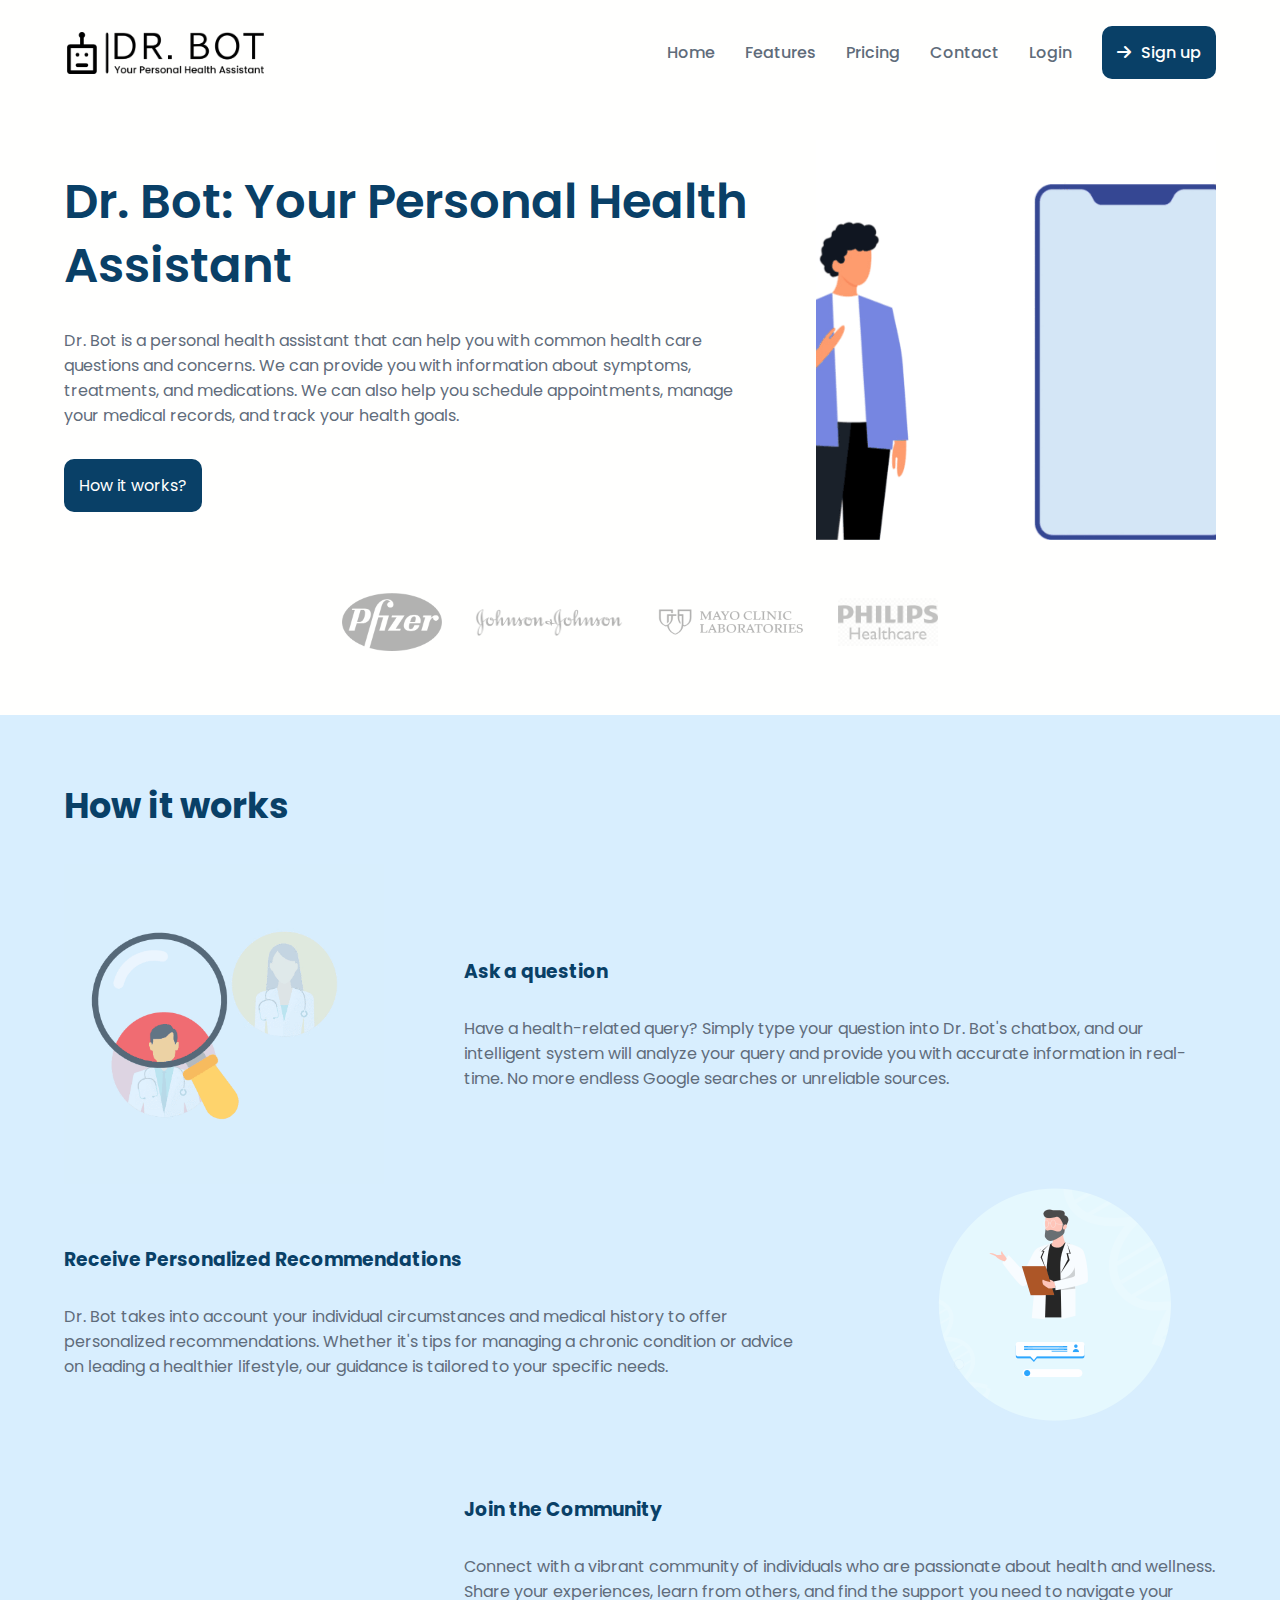
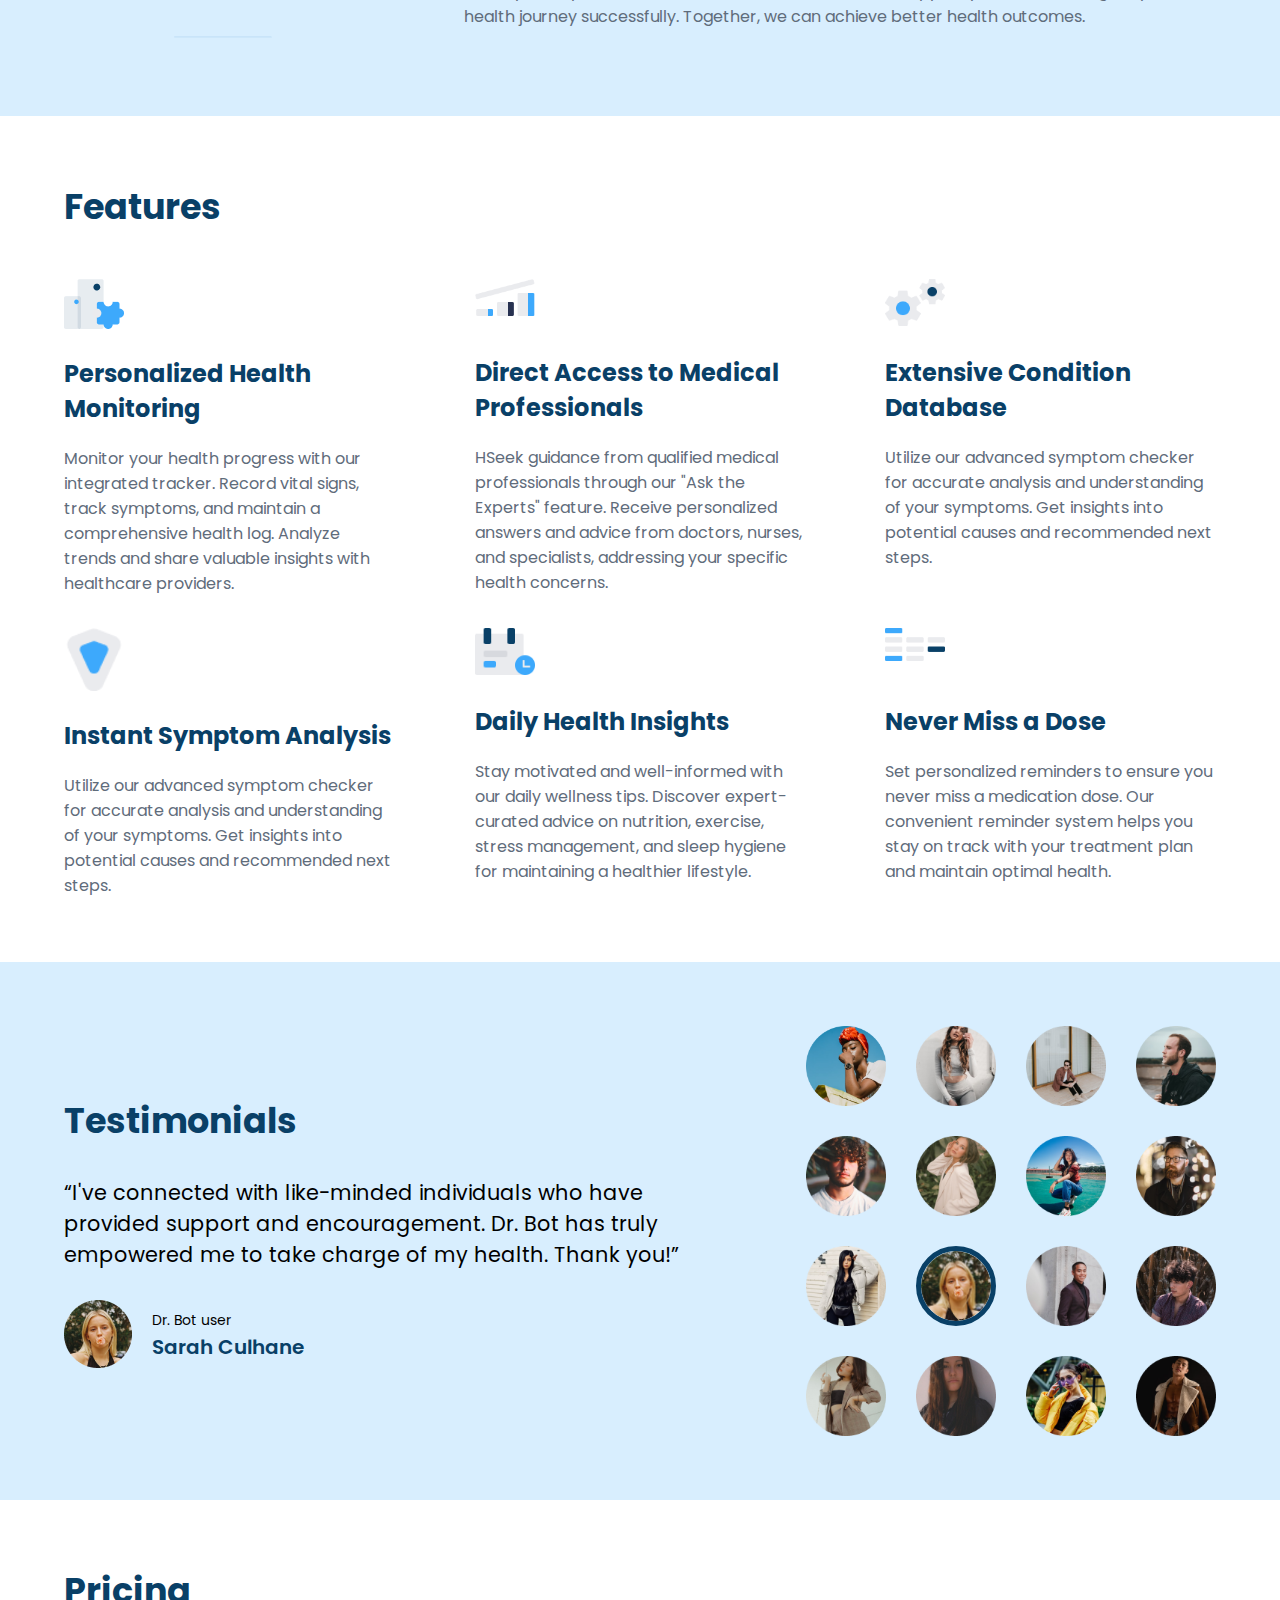
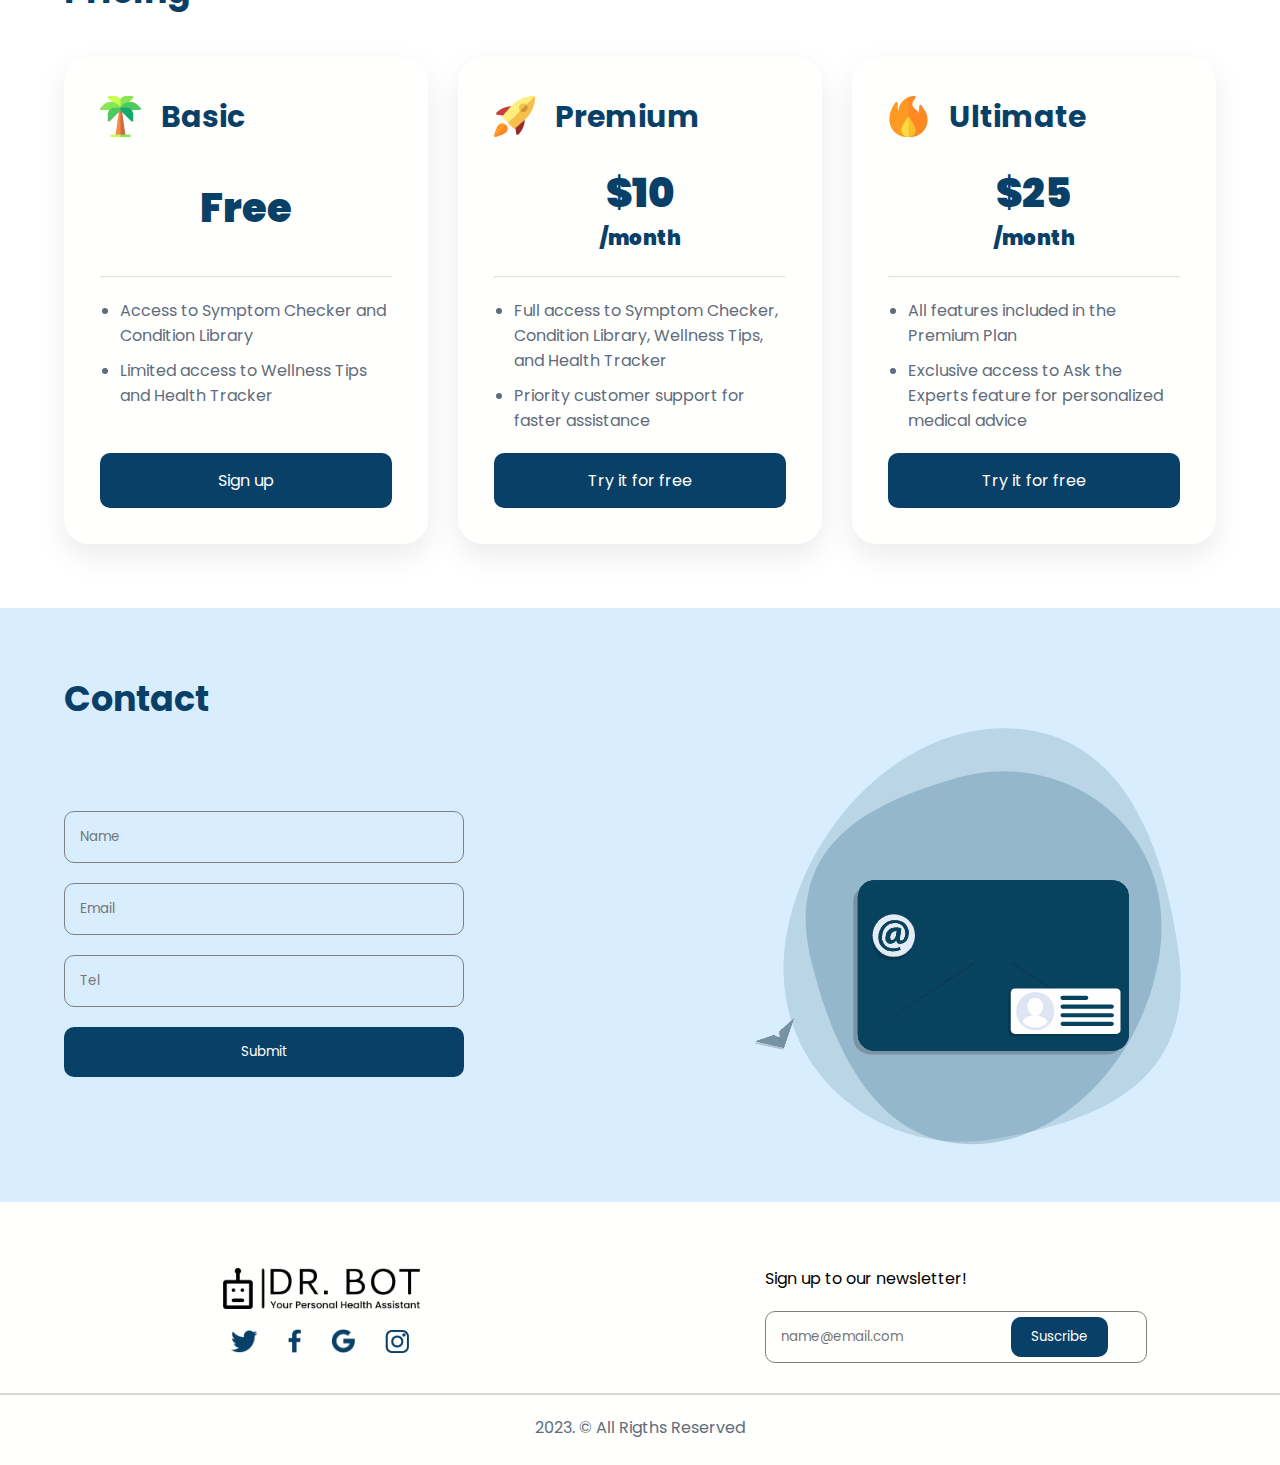
<file: index.html>
<!DOCTYPE html>
<html lang="en">

<head>
  <meta charset="UTF-8" />
  <meta http-equiv="X-UA-Compatible" content="IE=edge" />
  <meta name="viewport" content="width=device-width, initial-scale=1.0" />
  <title>Dr. Bot: Your Personal Health Assistant</title>
  <link rel="stylesheet" href="/assets/styles.css" />
  <link rel="stylesheet" href="/assets/mediaqueries.css" />
  <link rel="stylesheet" href="/assets/animations.css">
  <link rel="stylesheet" href="https://cdnjs.cloudflare.com/ajax/libs/font-awesome/6.4.0/css/all.min.css">
</head>

<body>
  <header>
    <img class="logo" src="/assets/img/logo.png" alt="Logo" />
    <nav class="navbar">
      <label for="menu-toggle" class="navbar__menu-label">
        <img src="/assets/img/menu.png" alt="menu icon" class="navbar__menu-icon" />
      </label>
      <input type="checkbox" id="menu-toggle" />
      <ul class="navbar__list">
        <li><a href="#hero">Home</a></li>
        <li><a href="#features">Features</a></li>
        <li><a href="#pricing">Pricing</a></li>
        <li><a href="#contact">Contact</a></li>
        <li><a href="/login.html">Login</a></li>
        <li><a class="btn" href="/signup.html"><i class="fa-solid fa-arrow-right"></i>Sign up</a></li>
      </ul>
      <div class="overlay"></div>
    </nav>
  </header>

  <main>
    <!-- Heros section -->
    <div id="hero">
      <div class="hero__first-section">
        <div class="hero__info">
          <h1>Dr. Bot: Your Personal Health Assistant</h1>
          <p>
            Dr. Bot is a personal health assistant that can help you with common
            health care questions and concerns. We can provide you with
            information about symptoms, treatments, and medications. We can also
            help you schedule appointments, manage your medical records, and
            track your health goals.
          </p>
          <div class="hero__info__btn">
            <a class="btn" href="#hiw">How it works?</a>
          </div>
        </div>
        <div class="hero__image">
          <img src="/assets/img/Hero/Doctor Front Page.gif" alt="Virtual Health Assistant">
        </div>
      </div>
      <div class="hero__companies">
        <img src="/assets/img/Hero/Pfizer.png" alt="">
        <img src="/assets/img/Hero/Johnson & Johnson.png" alt="">
        <img src="/assets/img/Hero/Mayo Clinic Laboratory.png" alt="">
        <img src="/assets/img/Hero/Philips.jpg" alt="">
      </div>
    </div>
    <!-- Compañies sections -->

    <!-- How it works section -->
    <div id="hiw">
      <div class="hiw__container">
        <h2>How it works</h2>
        <div class="hiw-sections">
          <div class="hiw__section">
            <img src="/assets/img/How it works/Ask a question.gif" alt="">
            <div class="hiw__section__description">
              <h3>Ask a question</h3>
              <p>Have a health-related query? Simply type your question into Dr. Bot's chatbox, and our intelligent
                system will analyze
                your query and provide you with accurate information in real-time. No more endless Google searches or
                unreliable
                sources.</p>
            </div>
          </div>
          <div class="hiw__section">
            <div class="hiw__section__description">
              <h3>Receive Personalized Recommendations</h3>
              <p>Dr. Bot takes into account your individual circumstances and medical history to offer personalized
                recommendations.
                Whether it's tips for managing a chronic condition or advice on leading a healthier lifestyle, our
                guidance is tailored
                to your specific needs.</p>
            </div>
            <img src="/assets/img/How it works/Receive Personalized Recommendations.gif" alt="">
          </div>
          <div class="hiw__section">
            <img src="/assets/img/How it works/Join the Community.gif" alt="">
            <div class="hiw__section__description">
              <h3>Join the Community</h3>
              <p>Connect with a vibrant community of individuals who are passionate about health and wellness. Share
                your experiences,
                learn from others, and find the support you need to navigate your health journey successfully. Together,
                we can achieve
                better health outcomes.</p>
            </div>
          </div>
        </div>
      </div>
    </div>


    <!-- Features section -->
    <div id="features">
      <h2>Features</h2>
      <div class="features__container">
        <div class="features__feature">
          <div class="features__feature__image">
            <img src="/assets/img/Features/Personalized Health Monitoring.png" alt="">
          </div>
          <h3>Personalized Health Monitoring</h3>
          <p>Monitor your health progress with our integrated tracker. Record vital signs, track symptoms, and maintain
            a
            comprehensive health log. Analyze trends and share valuable insights with healthcare providers.</p>
        </div>
        <div class="features__feature">
          <div class="features__feature__image">
            <img src="/assets/img/Features/Direct Access to Medical Professionals.png" alt="">
          </div>
          <h3>Direct Access to Medical Professionals</h3>
          <p>HSeek guidance from qualified medical professionals through our "Ask the Experts" feature. Receive
            personalized answers
            and advice from doctors, nurses, and specialists, addressing your specific health concerns.</p>
        </div>
        <div class="features__feature">
          <div class="features__feature__image">
            <img src="/assets/img/Features/Extensive Condition Database.png" alt="">
          </div>
          <h3>Extensive Condition Database</h3>
          <p>Utilize our advanced symptom checker for accurate analysis and understanding of your symptoms. Get insights
            into
            potential causes and recommended next steps.</p>
        </div>
        <div class="features__feature">
          <div class="features__feature__image">
            <img src="/assets/img/Features/Instant Symptom Analysis.png" alt="">
          </div>
          <h3>Instant Symptom Analysis</h3>
          <p>Utilize our advanced symptom checker for accurate analysis and understanding of your symptoms. Get insights
            into
            potential causes and recommended next steps.</p>
        </div>
        <div class="features__feature">
          <div class="features__feature__image">
            <img src="/assets/img/Features/Daily Health Insights.png" alt="">
          </div>
          <h3>Daily Health Insights</h3>
          <p>Stay motivated and well-informed with our daily wellness tips. Discover expert-curated advice on nutrition,
            exercise,
            stress management, and sleep hygiene for maintaining a healthier lifestyle.</p>
        </div>
        <div class="features__feature">
          <div class="features__feature__image">
            <img src="/assets/img/Features/Never Miss a Dose.png" alt="">
          </div>
          <h3>Never Miss a Dose</h3>
          <p>Set personalized reminders to ensure you never miss a medication dose. Our convenient reminder system helps
            you stay on
            track with your treatment plan and maintain optimal health.</p>
        </div>
      </div>
    </div>

    <!-- Testimonials section -->
    <div id="testimonials">
      <div class="testimonials__container">
        <div class="testimonials__description">
          <h2>Testimonials</h2>
          <p>“I've connected with like-minded individuals who have provided support and encouragement. Dr. Bot has truly
            empowered me
            to take charge of my health. Thank you!”</p>
          <div class="testimonials__description__user">
            <img src="/assets/img/Testimonials/Sarah Culhane.png" alt="">
            <div class="testimonials__description__user__name">
              <span>Dr. Bot user</span>
              <p>Sarah Culhane</p>
            </div>
          </div>
        </div>
        <div class="testimonials__images">
          <img src="/assets/img/Testimonials/Testimonial 1.png" alt="">
          <img src="/assets/img/Testimonials/Testimonial 2.png" alt="">
          <img src="/assets/img/Testimonials/Testimonial 3.png" alt="">
          <img src="/assets/img/Testimonials/Testimonial 4.png" alt="">
          <img src="/assets/img/Testimonials/Testimonial 5.png" alt="">
          <img src="/assets/img/Testimonials/Testimonial 6.png" alt="">
          <img src="/assets/img/Testimonials/Testimonial 7.png" alt="">
          <img src="/assets/img/Testimonials/Testimonial 8.png" alt="">
          <img src="/assets/img/Testimonials/Testimonial 9.png" alt="">
          <img class="testimonials__images__selected" src="/assets/img/Testimonials/Sarah Culhane.png" alt="">
          <img src="/assets/img/Testimonials/Testimonial 10.png" alt="">
          <img src="/assets/img/Testimonials/Testimonial 11.png" alt="">
          <img src="/assets/img/Testimonials/Testimonial 12.png" alt="">
          <img src="/assets/img/Testimonials/Testimonial 13.png" alt="">
          <img src="/assets/img/Testimonials/Testimonial 14.png" alt="">
          <img src="/assets/img/Testimonials/Testimonial 15.png" alt="">
        </div>
      </div>
    </div>

    <!-- Pricing section -->
    <div id="pricing">
      <div class="pricing__container">
        <h2>Pricing</h2>
        <div class="pricing__cards">
          <div class="pricing__card">
            <div class="pricing__card__title">
              <img src="/assets/img/Pricing/Basic.png" alt="">
              <h4>Basic</h4>
            </div>
            <div class="pricing__card__price">
              <span>Free</span>
              <p></p>
            </div>
            <div class="pricing__card__description">
              <hr>
              <ul>
                <li>Access to Symptom Checker and Condition Library</li>
                <li>Limited access to Wellness Tips and Health Tracker</li>
              </ul>
            </div>
            <a class="btn" href="/signup.html">Sign up</a>
          </div>
          <div class="pricing__card">
            <div class="pricing__card__title">
              <img src="/assets/img/Pricing/Premium.png" alt="">
              <h4>Premium</h4>
            </div>
            <div class="pricing__card__price">
              <span>$10</span>
              <p>/month</p>
            </div>
            <div class="pricing__card__description">
              <hr>
              <ul>
                <li>Full access to Symptom Checker, Condition Library, Wellness Tips, and Health Tracker</li>
                <li>Priority customer support for faster assistance</li>
              </ul>
            </div>
            <a class="btn" href="/signup.html">Try it for free</a>
          </div>
          <div class="pricing__card">
            <div class="pricing__card__title">
              <img src="/assets/img/Pricing/Ultimate.png" alt="">
              <h4>Ultimate</h4>
            </div>
            <div class="pricing__card__price">
              <span>$25</span>
              <p>/month</p>
            </div>
            <div class="pricing__card__description">
              <hr>
              <ul>
                <li>All features included in the Premium Plan</li>
                <li>Exclusive access to Ask the Experts feature for personalized medical advice</li>
              </ul>
            </div>
            <a class="btn" href="/signup.html">Try it for free</a>
          </div>
        </div>
      </div>
    </div>

    <!-- Contact section -->
    <div id="contact">
      <div class="contact__container">
        <h2>Contact</h2>
        <div class="contact__container__section">
          <div class="contact__form">
            <form>
              <label for="name">Name</label>
              <input type="text" id="name" required placeholder="Name">
              <label for="email">Email</label>
              <input type="email" id="email" placeholder="Email">
              <label for="tel">Tel</label>
              <input type="text" id="tel" placeholder="Tel">
              <button class="btn">Submit</button>
            </form>
          </div>
          <div class="contact__image">
            <img src="/assets/img/Contact.gif" alt="">
          </div>
        </div>
      </div>
    </div>
  </main>

  <footer>
    <div class="footer__description">
      <img class="logo" src="/assets/img/logo.png" alt="">
      <!-- <p>Your Personal Health Assistant</p> -->
      <div class="footer__description__socials">
        <a href="#"><img src="/assets/img/Socials/-Twitter.png" alt=""></a>
        <a href="#"><img src="/assets/img/Socials/-Facebook.png" alt=""></a>
        <a href="#"><img src="/assets/img/Socials/Google.png" alt=""></a>
        <a href="#"><img src="/assets/img/Socials/Instagram.png" alt=""></a>
      </div>
    </div>
    <div class="footer__suscribe">
      <p>Sign up to our newsletter!</p>
      <form action="">
        <input type="email" placeholder="name@email.com">
        <button class="btn footer__btn">Suscribe</button>
      </form>
    </div>
    <div class="footer__final">
      <hr class="hr">
      <span>2023. © All Rigths Reserved</span>
    </div>
  </footer>
</body>

</html>
</file>
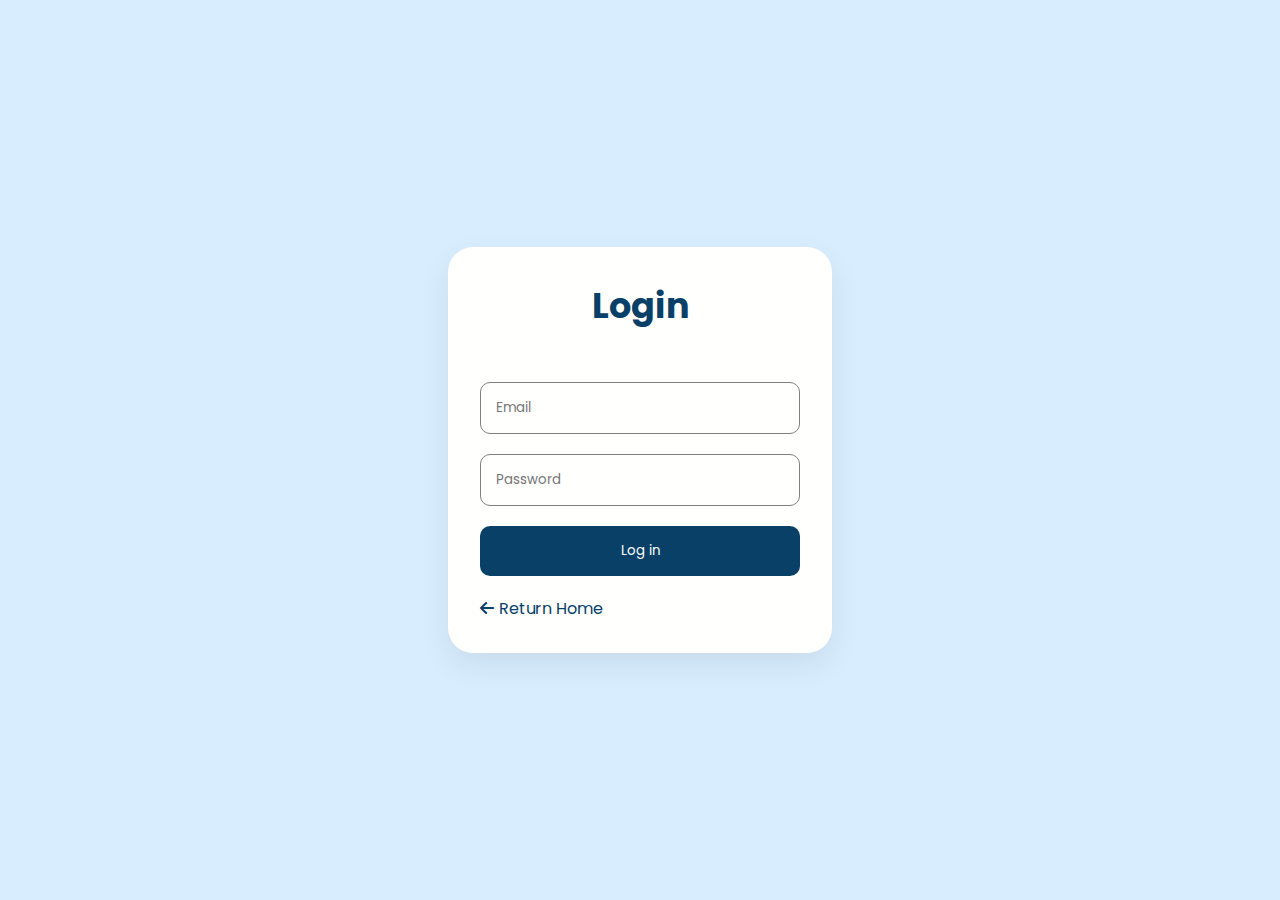
<file: login.html>
<!DOCTYPE html>
<html lang="en" id="login">

<head>
    <meta charset="UTF-8">
    <meta name="viewport" content="width=device-width, initial-scale=1.0">
    <title>Login | Dr. Bot</title>
    <link rel="stylesheet" href="/assets/styles.css" />
    <link rel="stylesheet" href="/assets/animations.css">
    <link rel="stylesheet" href="https://cdnjs.cloudflare.com/ajax/libs/font-awesome/6.4.0/css/all.min.css">
</head>

<body>
    <main>
        <div class="login__form">
            <h1>Login</h1>
            <form action="">
                <input type="email" placeholder="Email" name="email" required>
                <input type="password" name="password" id="password" placeholder="Password" readonly>
                <button class="btn" type="submit">Log in</button>
                <div class="form__return">
                    <a href="/index.html"><i class="fa-solid fa-arrow-left"></i>Return Home</a>
                </div>
            </form>
        </div>
    </main>
</body>

</html>
</file>
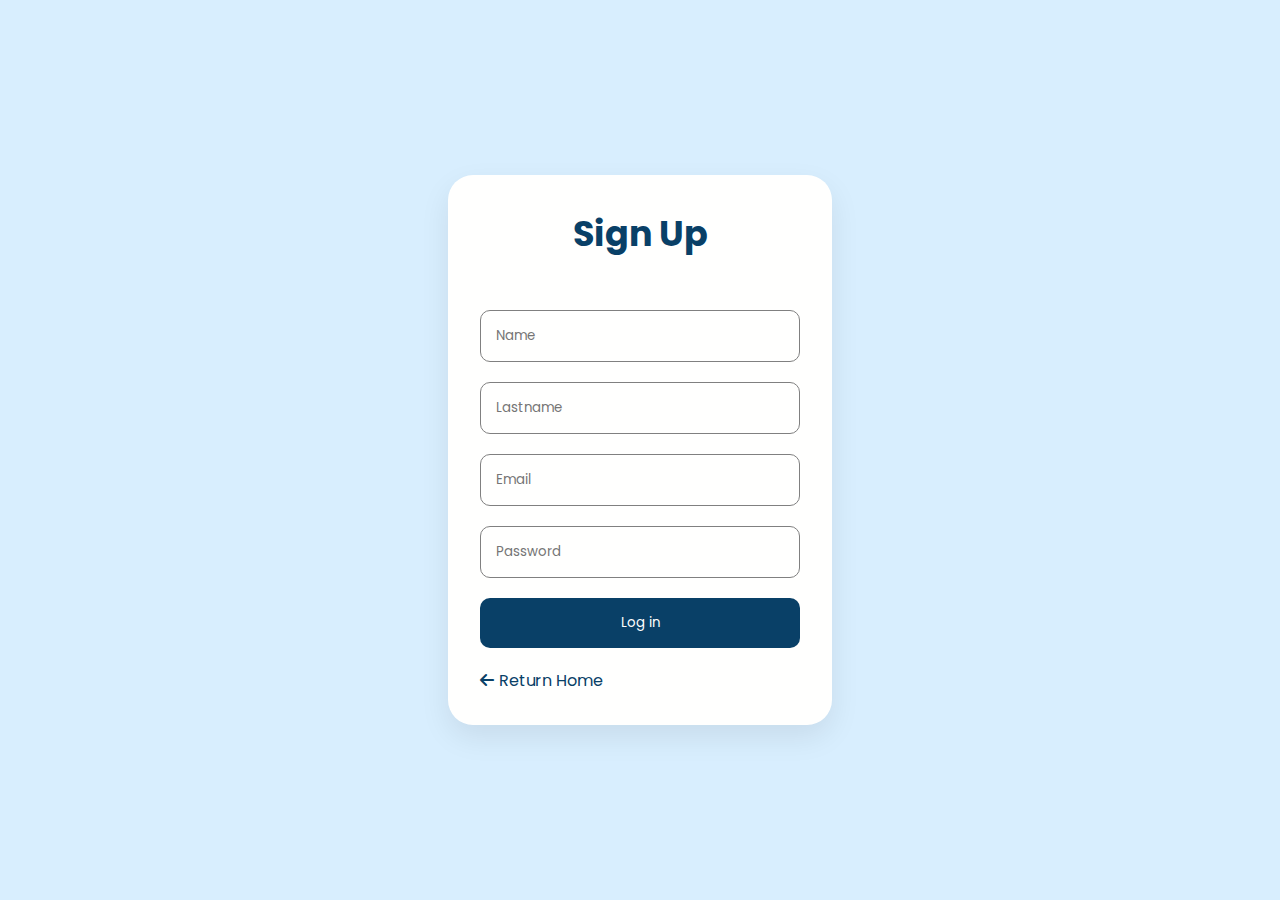
<file: signup.html>
<!DOCTYPE html>
<html lang="en" id="signup">

<head>
    <meta charset="UTF-8">
    <meta name="viewport" content="width=device-width, initial-scale=1.0">
    <title>Sign Up | Dr. Bot</title>
    <link rel="stylesheet" href="/assets/styles.css" />
    <link rel="stylesheet" href="/assets/animations.css">
    <link rel="stylesheet" href="https://cdnjs.cloudflare.com/ajax/libs/font-awesome/6.4.0/css/all.min.css">
</head>

<body>
    <main>
        <div class="signup__form">
            <h1>Sign Up</h1>
            <form action="">
                <input type="text" name="name" id="name" placeholder="Name" required>
                <input type="text" name="lastname" id="lastname" placeholder="Lastname" required>
                <input type="email" placeholder="Email" name="email" required>
                <input type="password" name="password" id="password" placeholder="Password" readonly>
                <button class="btn" type="submit">Log in</button>
                <div class="form__return">
                    <a href="/index.html"><i class="fa-solid fa-arrow-left"></i>Return Home</a>
                </div>
            </form>
        </div>
    </main>
</body>

</html>
</file>
<file: assets/styles.css>
@import url('https://fonts.googleapis.com/css2?family=Poppins:wght@300;400;700&display=swap');

:root {
    --background: #fffffe;
    --headline: #094067;
    --paragraph: #5f6c7b;
    --button: #3da9fc;
    --button-text: #fffffe;
    --secondary: #d8eefe;
}

* {
    margin: 0;
    padding: 0;
    box-sizing: border-box;
    font-family: "Poppins", sans-serif;
    text-decoration: none;
    list-style-type: none;
    /* caret-color: transparent; */
}

header {
    background-color: var(--background);
    display: flex;
    flex-direction: row;
    justify-content: space-between;
    align-items: center;
    top: 0;
    padding: 2rem 5%;
    z-index: 1;
}

.logo {
    width: 200px;
}

.navbar {
    display: flex;
}

.navbar__list {
    display: flex;
    flex-direction: row;
    align-items: center;
    gap: 30px;
}

.navbar__list a {
    color: var(--paragraph);
    font-size: 16px;
    font-weight: 500;
}

.fa-arrow-right {
    color: var(--button-text);
}

.navbar__list li:last-child a {
    color: var(--button-text);
}

.btn {
    border: none;
    border-radius: 10px;
    background-color: var(--headline);
    padding: 15px;
    text-align: center;
    color: var(--button-text);
    cursor: pointer;
}

.btn i {
    padding-right: 10px;
}

.navbar__menu-icon,
#menu-toggle {
    display: none;
}

/* Main */

main {
    display: flex;
    flex-direction: column;
    align-items: center;
    justify-content: center;
}

/* Hero section */
#hero {
    display: flex;
    flex-direction: column;
    justify-content: center;
    background: var(--background);
    padding: 5%;
    width: 100%;
    justify-content: space-around;
    align-items: center;
}

.hero__first-section {
    display: flex;
    flex-direction: row;
    justify-content: space-between;
    max-width: 1200px;
    gap: 20px;
}

.hero__info {
    display: flex;
    flex-direction: column;
    gap: 30px;
    width: 60%;
}

.hero__info h1 {
    font-weight: 600;
    font-size: 3rem;
    color: var(--headline);
    line-height: 4rem;
}

.hero__info p {
    color: var(--paragraph);
    padding-bottom: 15px;
}

.hero__image img {
    width: 400px;
    margin-top: -30px;
    margin-bottom: 30px;
}

.hero__companies {
    display: flex;
    flex-wrap: wrap;
    align-items: center;
    justify-content: center;
    column-gap: 2rem;
    padding-top: 1rem;
}

.hero__companies img {
    width: 150px;
    opacity: 0.3;
}

.hero__companies img:nth-child(1),
.hero__companies img:nth-child(4) {
    width: 100px;
}

/* How it works */

#hiw {
    display: flex;
    flex-direction: column;
    gap: 3rem;
    background: var(--secondary);
    padding: 5%;
    width: 100%;
    justify-content: space-around;
    align-items: center;
}

#hiw h2 {
    color: var(--headline);
    font-size: 35px;
}

.hiw__container {
    display: flex;
    flex-direction: column;
    gap: 2rem;
    max-width: 1200px;
}

.hiw-sections {
    display: flex;
    flex-direction: column;
}

.hiw-sections img {
    width: 20rem;
}

.hiw__section {
    display: flex;
    flex-direction: row;
    align-items: center;
    gap: 5rem;
}

.hiw__section:nth-child(2) {
    margin-top: -2rem;
}

.hiw__section__description {
    display: flex;
    flex-direction: column;
    gap: 30px;
}

.hiw__section__description h3 {
    color: var(--headline);
}

.hiw__section__description p {
    text-align: left;
    color: var(--paragraph);
}

/* Features section */

#features {
    padding: 5%;
    /* max-width: 1200px; */
}

#features h2 {
    text-align: left;
    color: var(--headline);
    font-size: 35px;
    margin-bottom: 4%;
}

.features__container {
    display: grid;
    grid-template-columns: 1fr 1fr 1fr;
    gap: 2rem 5rem;
    max-width: 1200px;
}

.features__feature {
    display: flex;
    flex-direction: column;
    gap: 20px;
}

.features__feature img {
    width: 60px;
}

.features__feature__image {
    min-height: 3.5rem;
}

.features__feature h3 {
    font-weight: 700;
    font-size: 24px;
    color: var(--headline);
}

.features__feature p {
    color: var(--paragraph);
}

/* Testimonials section */

#testimonials {
    background-color: var(--secondary);
    padding: 5%;
    width: 100%;
    display: flex;
    justify-content: space-around;
}

.testimonials__container {
    display: flex;
    flex-direction: row;
    gap: 5rem;
    /* padding: 5% 10%; */
    max-width: 1200px;
    align-items: center;
}

.testimonials__description {
    display: flex;
    flex-direction: column;
    text-align: left;
    justify-content: start;
    gap: 30px;
}

.testimonials__description h2 {
    color: var(--headline);
    font-size: 35px;
}

.testimonials__description p {
    font-size: 1.3rem;
}

.testimonials__description__user {
    display: flex;
    gap: 20px;
    align-items: center;
}

.testimonials__description__user p {
    font-size: 20px;
    color: var(--headline);
    font-weight: 600;
}

.testimonials__description__user span {
    font-size: 14px;
}

.testimonials__images {
    display: grid;
    grid-template-columns: repeat(4, 1fr);
    grid-template-rows: repeat(4, 1fr);
    gap: 30px;
}

.testimonials__images img {
    width: 80px;
}

.testimonials__images__selected {
    border: 5px solid var(--headline);
    border-radius: 50px;
}

/* Pricing section */

#pricing {
    padding: 5%;
}

.pricing__container {
    max-width: 1200px;

}

#pricing h2 {
    color: var(--headline);
    font-size: 35px;
    padding-bottom: 40px;
}

.pricing__cards {
    display: grid;
    grid-template-columns: 1fr 1fr 1fr;
    gap: 30px;
}

.pricing__card {
    display: flex;
    flex-direction: column;
    background-color: var(--background);
    box-shadow: 0px 12px 30px rgba(8, 10, 10, 0.08);
    border-radius: 25px;
    gap: 20px;
    padding: 10%;
}

.pricing__card__title {
    display: flex;
    flex-direction: row;
    align-items: center;
    gap: 20px;
}

.pricing__card__title h4 {
    font-size: 30px;
    color: var(--headline);
}

.pricing__card__price {
    display: flex;
    flex-direction: column;
    justify-content: center;
    align-items: center;
    min-height: 6rem;
}

.pricing__card__price span {
    color: var(--headline);
    font-size: 40px;
    font-weight: 900;
}

.pricing__card__price p {
    color: var(--headline);
    font-size: 20px;
    font-weight: 900;
}

.pricing__card__description {
    display: flex;
    flex-direction: column;
    gap: 20px;
    height: -webkit-fill-available;
}

.pricing__card__description hr {
    opacity: 0.3;
}

.pricing__card__description ul {
    display: flex;
    flex-direction: column;
    padding-left: 20px;
    gap: 10px;
    color: var(--paragraph);
}

.pricing__card__description li {
    list-style-type: disc;
}

.pricing__card a {
    color: var(--button-text);
    font-size: 16px;
    font-weight: 400;
    padding: 15px 5px;
}

/* Concact section */
#contact {
    display: flex;
    flex-direction: column;
    background-color: var(--secondary);
    padding: 5% 5% 3% 5%;
    width: 100%;
    justify-content: space-around;
    align-items: center;
}

.contact__container {
    display: flex;
    flex-direction: column;
    max-width: 1200px;
    width: 100%;
}

#contact h2 {
    color: var(--headline);
    font-size: 35px;
    text-align: left;
}

.contact__container__section {
    display: flex;
    justify-content: space-between;
    flex-direction: row;
    align-items: center;
    gap: 3rem;
}

.contact__form {
    display: flex;
    flex-direction: column;
}

.contact__form form {
    display: flex;
    flex-direction: column;
    gap: 20px;
}

.contact__form form label {
    display: none;
}

.contact__form form input {
    width: 25rem;
    padding: 15px;
    border-radius: 10px;
    border: 1px solid grey;
    background-color: transparent;
}

.contact__image img {
    max-width: 500px;
}

/* Footer */
footer {
    background-color: var(--background);
    display: grid;
    grid-template-columns: 1fr 1fr;
    align-items: center;
    justify-items: center;
    padding: 5% 0 2% 0;
    row-gap: 30px;
}



.footer__description {
    display: flex;
    flex-direction: column;
    gap: 20px;
}

.logo {
    width: 200px;
}

.footer__description__socials {
    display: flex;
    gap: 30px;
    align-items: center;
    justify-content: center;
}

.footer__description__socials a img {
    width: 1.5rem;
    height: fit-content;
}

.footer__description__socials a:nth-child(1) img {
    width: 1.7rem;
}

.footer__description__socials a:nth-child(2) img {
    width: 0.8rem;
}

.footer__suscribe {
    display: flex;
    flex-direction: column;
    gap: 20px;
    grid-column: 2/3;
}

.footer__suscribe form input {
    width: 98%;
    padding: 15px;
    border-radius: 10px;
    border: 1px solid grey;
    background-color: transparent;
}

.footer__final {
    width: 100%;
    grid-column: 1/3;
    display: flex;
    flex-direction: column;
    gap: 20px;
}

.hr {
    border: 1px solid rgba(128, 128, 128, 0.315);
}

.footer__final span {
    text-align: center;
    color: var(--paragraph);
}

.footer__btn {
    position: relative;
    margin-left: -36%;
    padding: 10px 20px;
}

/* Login page */

#login main,
#signup main {
    background-color: var(--secondary);
    display: flex;
    align-items: center;
    justify-content: center;
    flex-direction: column;
    height: 100vh;
}

.login__form,
.signup__form {
    display: flex;
    flex-direction: column;
    justify-content: center;
    align-items: center;
    gap: 50px;
    background-color: var(--background);
    box-shadow: 0px 12px 30px rgba(8, 10, 10, 0.08);
    border-radius: 25px;
    padding: 2rem;
    width: 30%;
    min-width: 300px;
}

.login__form h1,
.signup__form h1 {
    color: var(--headline);
    font-size: 35px;
}

.login__form form,
.signup__form form {
    display: flex;
    flex-direction: column;
    gap: 20px;
    width: 100%;
}

.login__form form input,
.signup__form form input {
    width: 100%;
    padding: 15px;
    border-radius: 10px;
    border: 1px solid grey;
    background-color: transparent;
}

.login__form .fa-arrow-left,
.signup__form .fa-arrow-left {
    color: var(--headline);
    padding-right: 5px;
}

.login__form a,
.signup__form a {
    color: var(--headline);
}
</file>
<file: assets/mediaqueries.css>
:root {
    --background: #fffffe;
    --headline: #094067;
    --paragraph: #5f6c7b;
    --button: #3da9fc;
    --button-text: #fffffe;
    --secondary: #d8eefe;
}

/*Large Breapoint*/
@media (max-width: 992px) {

    .navbar__list {
        width: 80%;
        max-width: 600px;
        height: 100%;
        position: absolute;
        flex-direction: column;
        top: 0;
        left: 0;
        right: 0;
        align-items: left;
        display: none;
        background-color: var(--secondary);
        padding: 10%;
        box-shadow: 0 7px 10px rgba(0, 0, 0, 0.05);
        border-right: 0.5px solid var(--headline);
        z-index: 2;
    }

    .navbar__list li:last-child {
        margin: 15px;
    }

    .navbar__menu-icon {
        display: block;
        height: 30px;
        width: 30px;
        cursor: pointer;
        position: relative;
        z-index: 2;
    }

    #menu-toggle:checked~.navbar__list {
        display: flex;
    }

    /* Hero section */
    #hero {
        flex-direction: column;
    }

    .hero__info {
        width: 100%;
    }

    .hero__image {
        display: none;
    }

    .hero__companies {
        padding-top: 3rem;
    }

    /* How it works section */
    .hiw-sections {
        gap: 60px;
    }

    #hiw h2 {
        text-align: center;
    }

    /* Features section */

    .features {
        display: grid;
        grid-template-columns: 1fr 1fr;
        gap: 2rem 5rem;
    }

    .features__feature__image {
        max-height: 3.5rem;
    }

    #features h2 {
        text-align: center;
    }

    /* Testimonial section */

    .testimonials__container {
        gap: 2rem;
    }

    .testimonials__images {
        gap: 20px;
    }

    /* Pricing section */

    .pricing__cards {
        grid-template-columns: 1fr;
    }

    .pricing__container {
        min-width: 90vw;
    }

    .pricing__card__price {
        min-height: 0;
    }

    .pricing__card {
        padding: 5%;
    }

    #pricing h2 {
        text-align: center;
    }

    /* Contact section */

    #contact h2 {
        text-align: center;
    }

    .contact__container {
        row-gap: 3rem;
    }

    .contact__container__section {
        justify-content: center;
    }

    .contact__image img {
        max-width: 300px;
    }


}

/*Medium Breapoint*/
@media (max-width: 768px) {

    /* Hero */

    #hero {
        text-align: center;
    }

    /* How it works section */

    #hiw {
        text-align: center;
    }

    .hiw__container {
        gap: 0;
    }

    .hiw__section {
        flex-direction: column;
        margin-top: 0;
        gap: 0;
        align-items: center;
    }

    .hiw__section:nth-child(2) {
        flex-direction: column-reverse;
        z-index: 1;
    }


    .hiw-sections div:nth-child(3) img {
        margin-bottom: 20px;
    }

    /* Features section */

    #features {
        text-align: center;
    }

    .features__container {
        display: grid;
        grid-template-columns: 1fr;
        gap: 2rem 5rem;
    }

    /* Testimonials section */
    .testimonials__container {
        flex-direction: column;
        gap: 2rem;
    }

    .testimonials__description {
        text-align: center;
    }

    .testimonials__description__user {
        justify-content: center;
    }

    .testimonials__images {
        grid-template-columns: repeat(5, 1fr);
        grid-template-rows: repeat(3, 1fr);
    }

    .testimonials__images__selected {
        display: none;
    }

    .testimonials__images img {
        width: 80%;
        max-width: 100px;
    }

    /* Contact section */

    .contact__container {
        row-gap: 3rem;
    }

    .contact__container__section {
        flex-direction: column;
    }

    .contact__form form input {
        max-width: 300px;
    }

    /* Footer */
    /* footer {
        grid-template-columns: 1fr;
    } */

    .footer__description {
        grid-column: 1/3;
    }

    .footer__suscribe {
        grid-column: 1/3;
    }

    .footer__suscribe p {
        text-align: center;
    }
}
</file>
<file: assets/animations.css>
html {
    scroll-behavior: smooth;
}

/* Header */

.overlay {
    position: absolute;
    top: 0;
    left: 0;
    height: 100vh;
    width: 100%;
    z-index: 1;
    /*Para que quede por encima del resto de las cosas*/

    /*Efecto de Glassmorphismo*/
    background: rgba(255, 255, 255, 0.05);
    box-shadow: 0 8px 32px 0 rgba(31, 38, 135, 0.37);
    backdrop-filter: blur(5px);
    -webkit-backdrop-filter: blur(5px);
    display: none;
}

#menu-toggle:checked~.overlay {
    display: block;
}

.navbar__list li,
.form__return {
    position: relative;
    padding: 0;
    width: fit-content;
}

.navbar__list li a::after,
.form__return a::after {
    content: "";
    height: 2px;
    width: 100%;
    background: var(--headline);
    position: absolute;
    bottom: 0;
    left: 0;
    transform: scaleX(0);
    transform-origin: bottom right;
    transition: transform 0.3s ease;
}

.navbar__list li a:hover {
    color: var(--headline);
}

.navbar__list li:last-child a:hover {
    color: white;
}

.navbar__list li:last-child a::after {
    width: 0;
}

.navbar__list li a:hover::after,
.form__return a:hover::after {
    transform-origin: bottom left;
    transform: scaleX(1);
}

/* Buttons */

.btn:hover {
    background-color: var(--button);
    transition: all 0.2s ease-in;
}

@keyframes fade {
    from {
        opacity: 0;
    }

    to {
        opacity: 1;
    }
}

@keyframes fade2 {
    from {
        opacity: 0;
    }

    to {
        opacity: 0.3;
    }
}

/* Animacion slide arriba */
/*Funcionamiento: Hacemos llegar al elemento animado desde abajo*/
@keyframes slide-up {
    from {
        transform: translateY(100px);
    }

    to {
        transform: translateY(0);
    }
}

/* Animacion slide derecha */
/*Funcionamiento: Hacemos llegar al elemento animado desde la derecha*/

@keyframes slide-right {
    from {
        transform: translateX(100px);
    }

    to {
        transform: translateX(0);
    }
}

@keyframes slide-left {
    from {
        transform: translateX(-100px);
    }

    to {
        transform: translateX(0);
    }
}

/* Hero */
.hero__info h1 {
    animation: fade 1s ease-in, slide-up 1.3s ease-in-out;
}

.hero__info p,
.hero__info__btn {
    animation: fade 1s ease-in forwards, slide-up 1.3s ease-in-out;
}

.hero__companies img:nth-child(1) {
    animation: slide2 1s ease-in forwards, slide-left 1.3s ease-in-out;
}

.hero__companies img:nth-child(2),
.hero__companies img:nth-child(3) {
    animation: fade2 1s ease-in forwards, slide-up 1.3s ease-in-out;
}

.hero__companies img:nth-child(4) {
    animation: fade2 1s ease-in forwards, slide-right 1.3s;
}

/* How it works */
.hiw__section {
    animation: fade 1s ease-in forwards, slide-up 1.3s ease-in-out;
}

/* Features */
.features__feature__image,
.features__feature h3,
.features__feature p,
h2 {
    animation: fade 1s ease-in forwards, slide-up 1.3s ease-in-out;
}

/* Testimonial */

.testimonials__description p,
.testimonials__description__user {
    animation: fade 1s ease-in forwards, slide-up 1.3s ease-in-out;
}

/* Pricing */
.pricing__card:nth-child(1) {
    animation: fade 0.8s ease-in, slide-up 1.3s;
    /* animation-delay: 0.8s; */
}

.pricing__card:nth-child(2) {
    animation: fade 0.8s ease-in, slide-up 2.3s;
}

.pricing__card:nth-child(3) {
    animation: fade 0.8s ease-in, slide-up 3.3s;
}

/* Contact */
.contact__container {
    animation: fade 0.8s ease-in, slide-up 1.3s ease-in-out;
}

#login,
#signup {
    animation: fade 0.5s ease-in;
    animation-delay: -0.1s;
}
</file>
